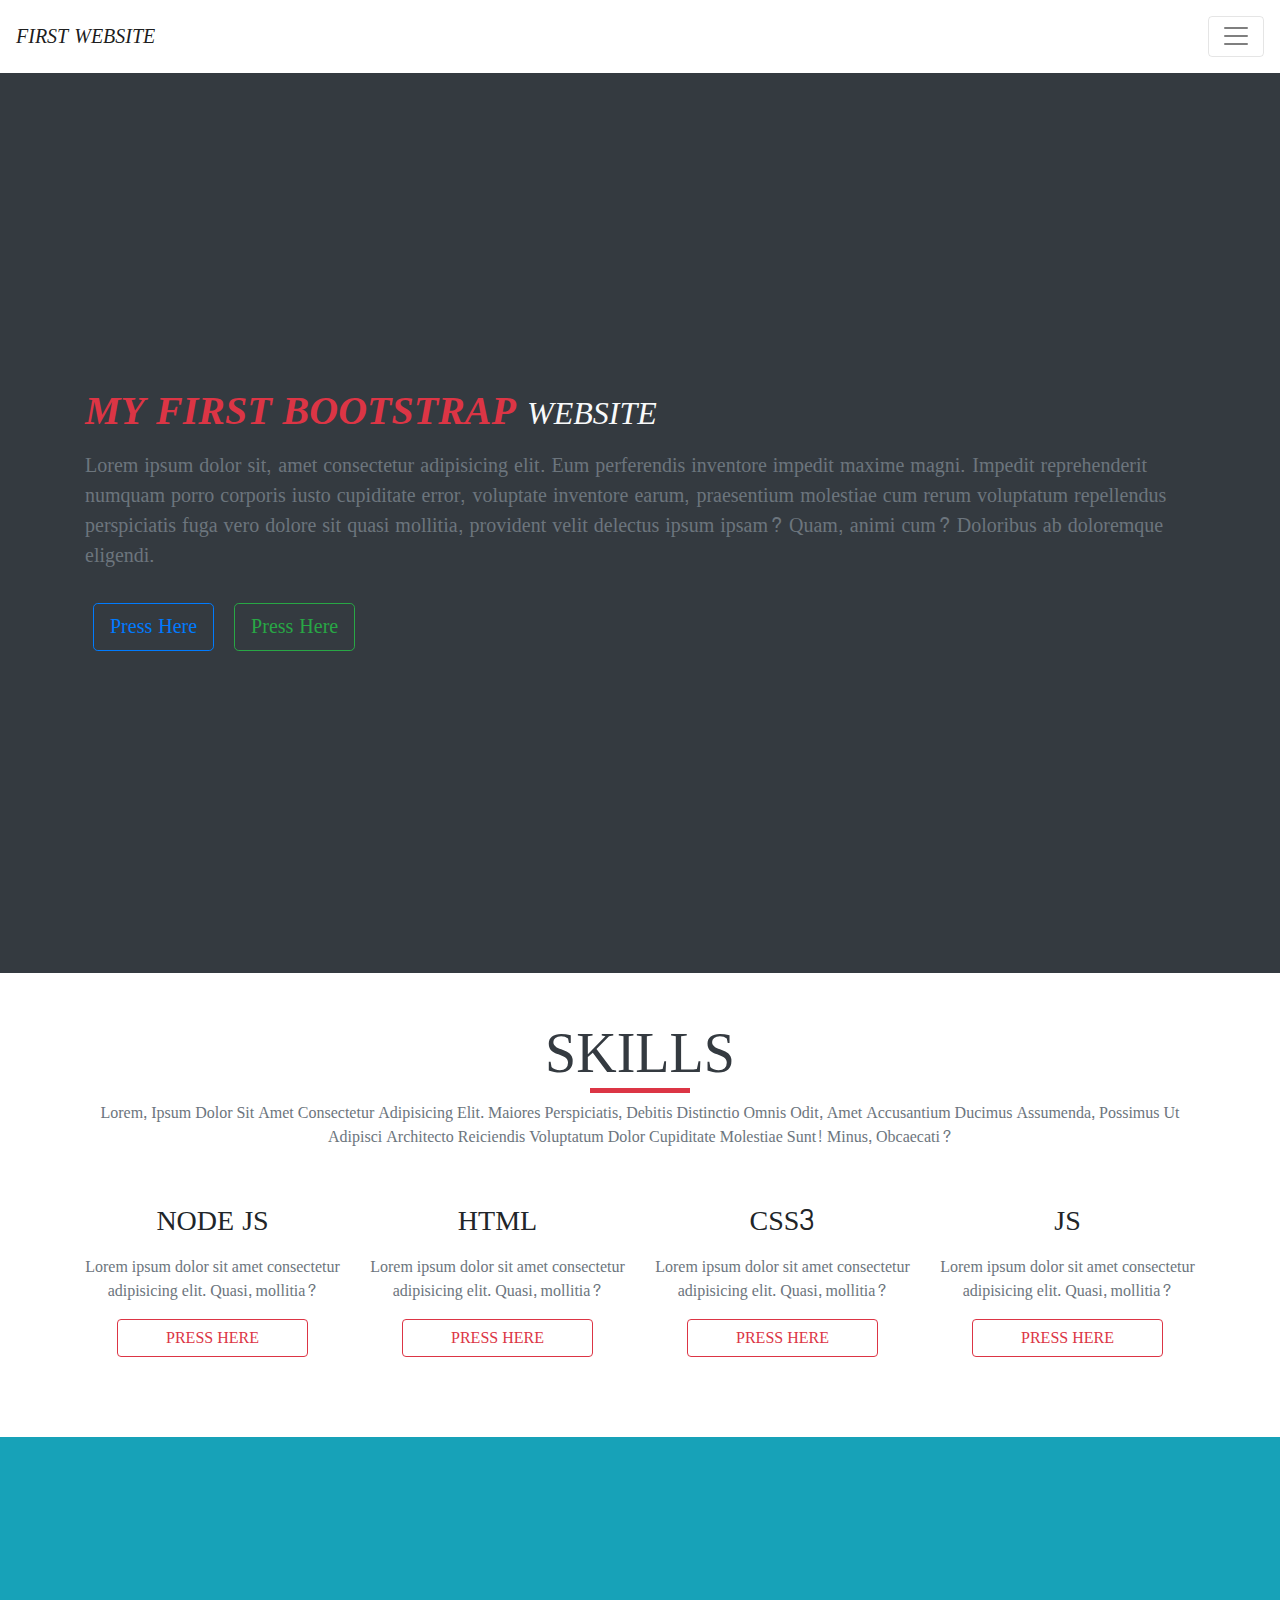
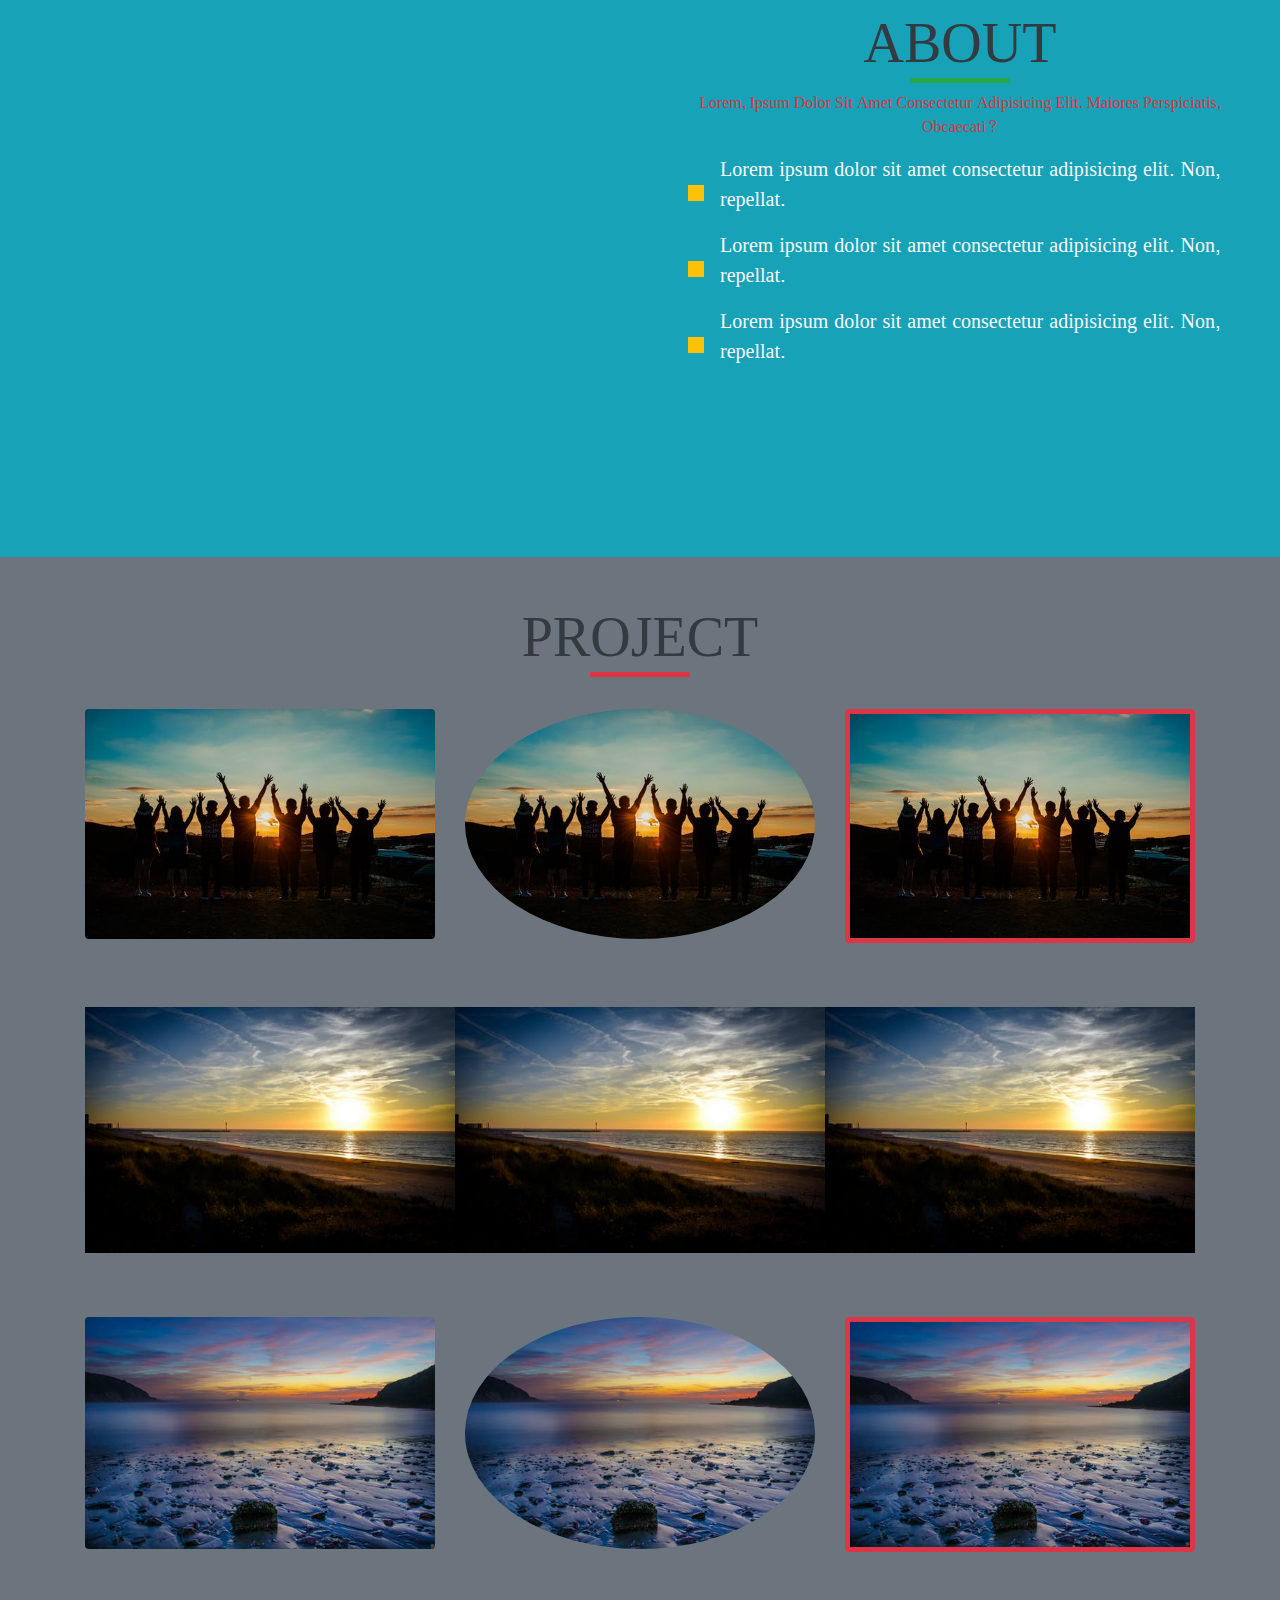
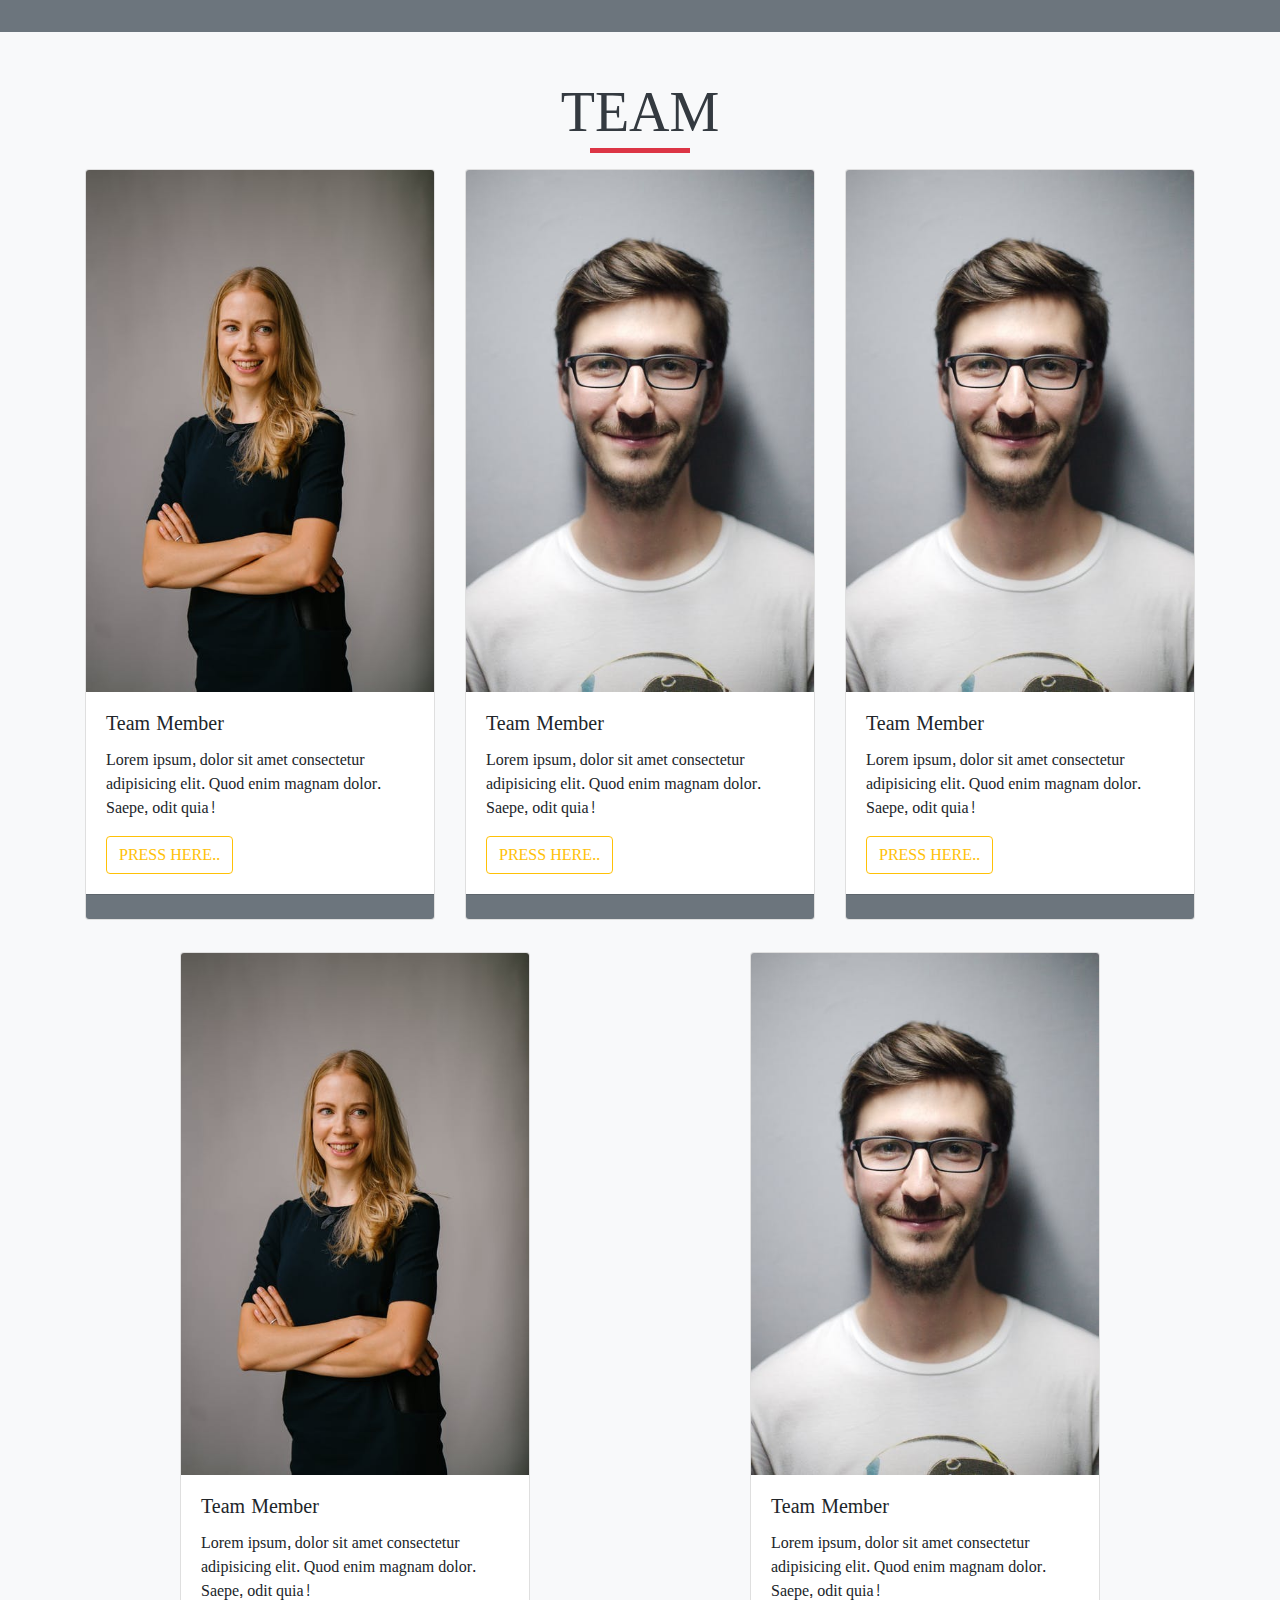
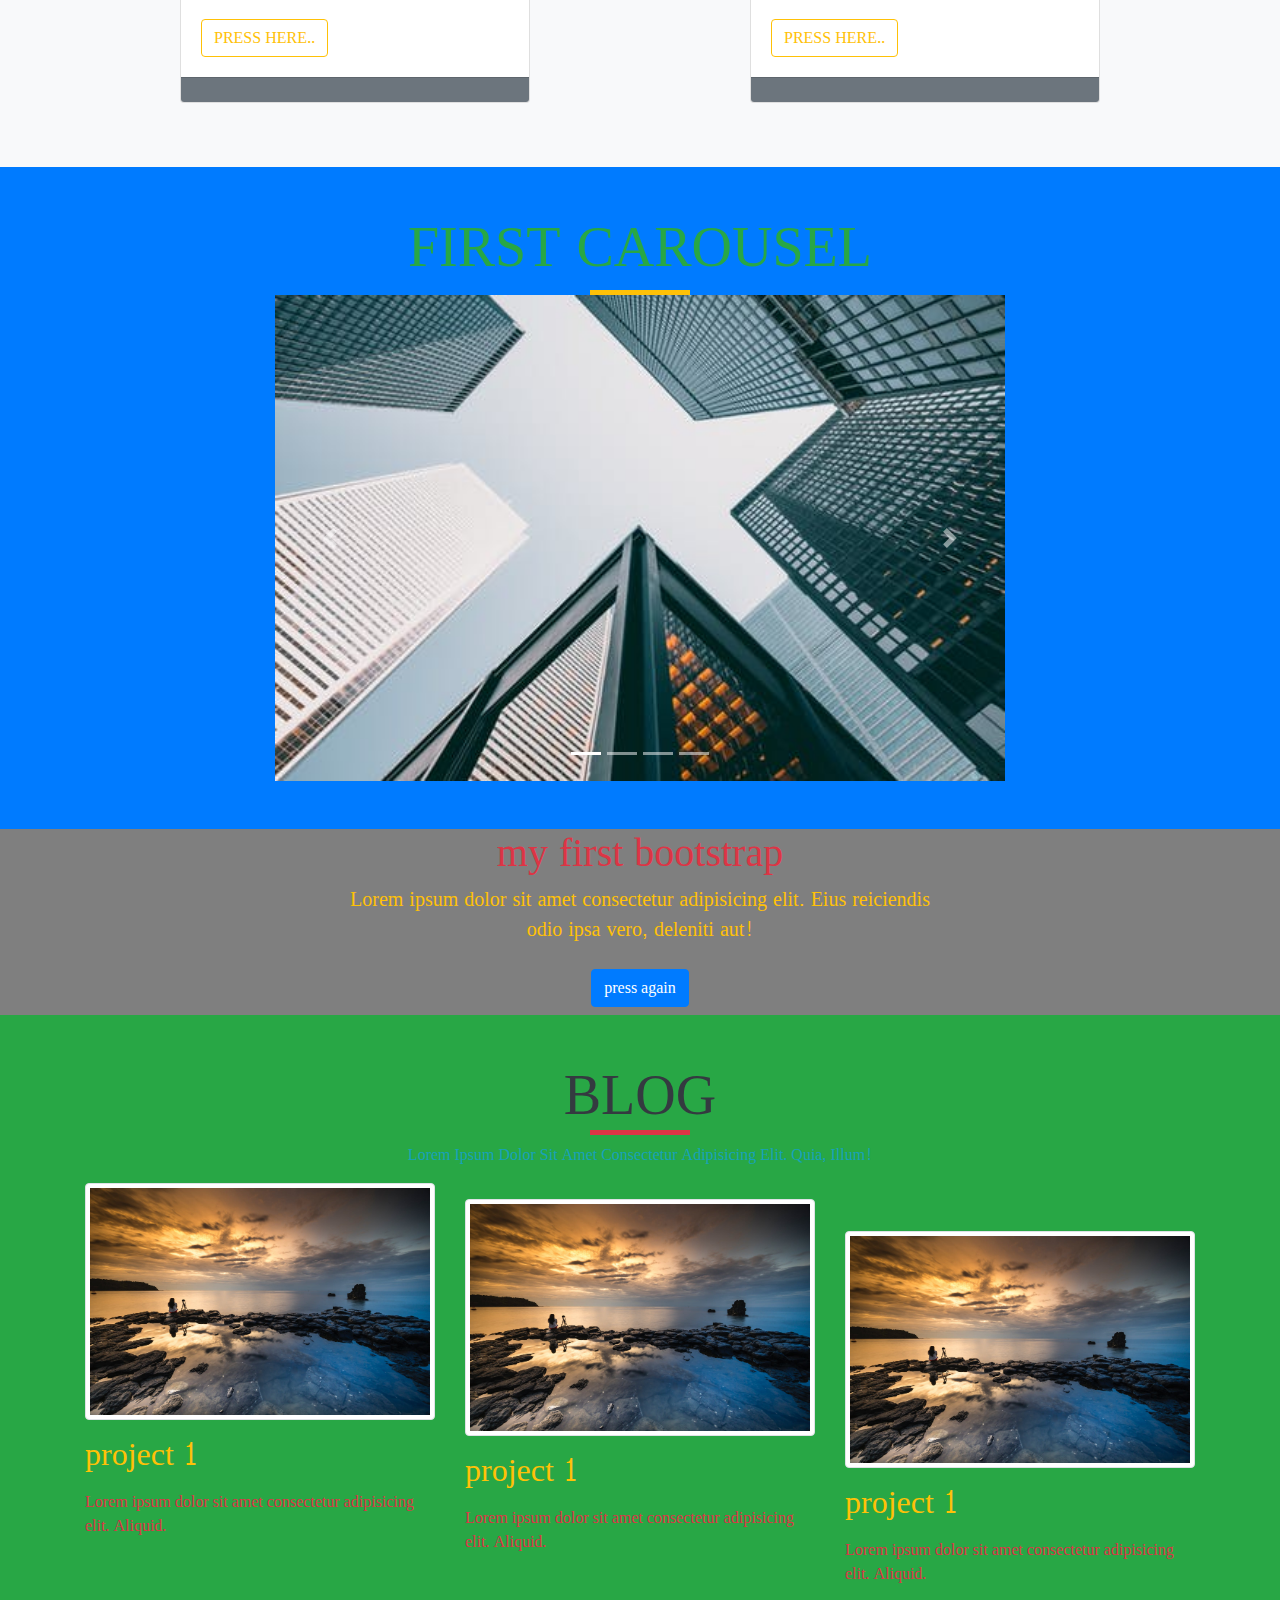
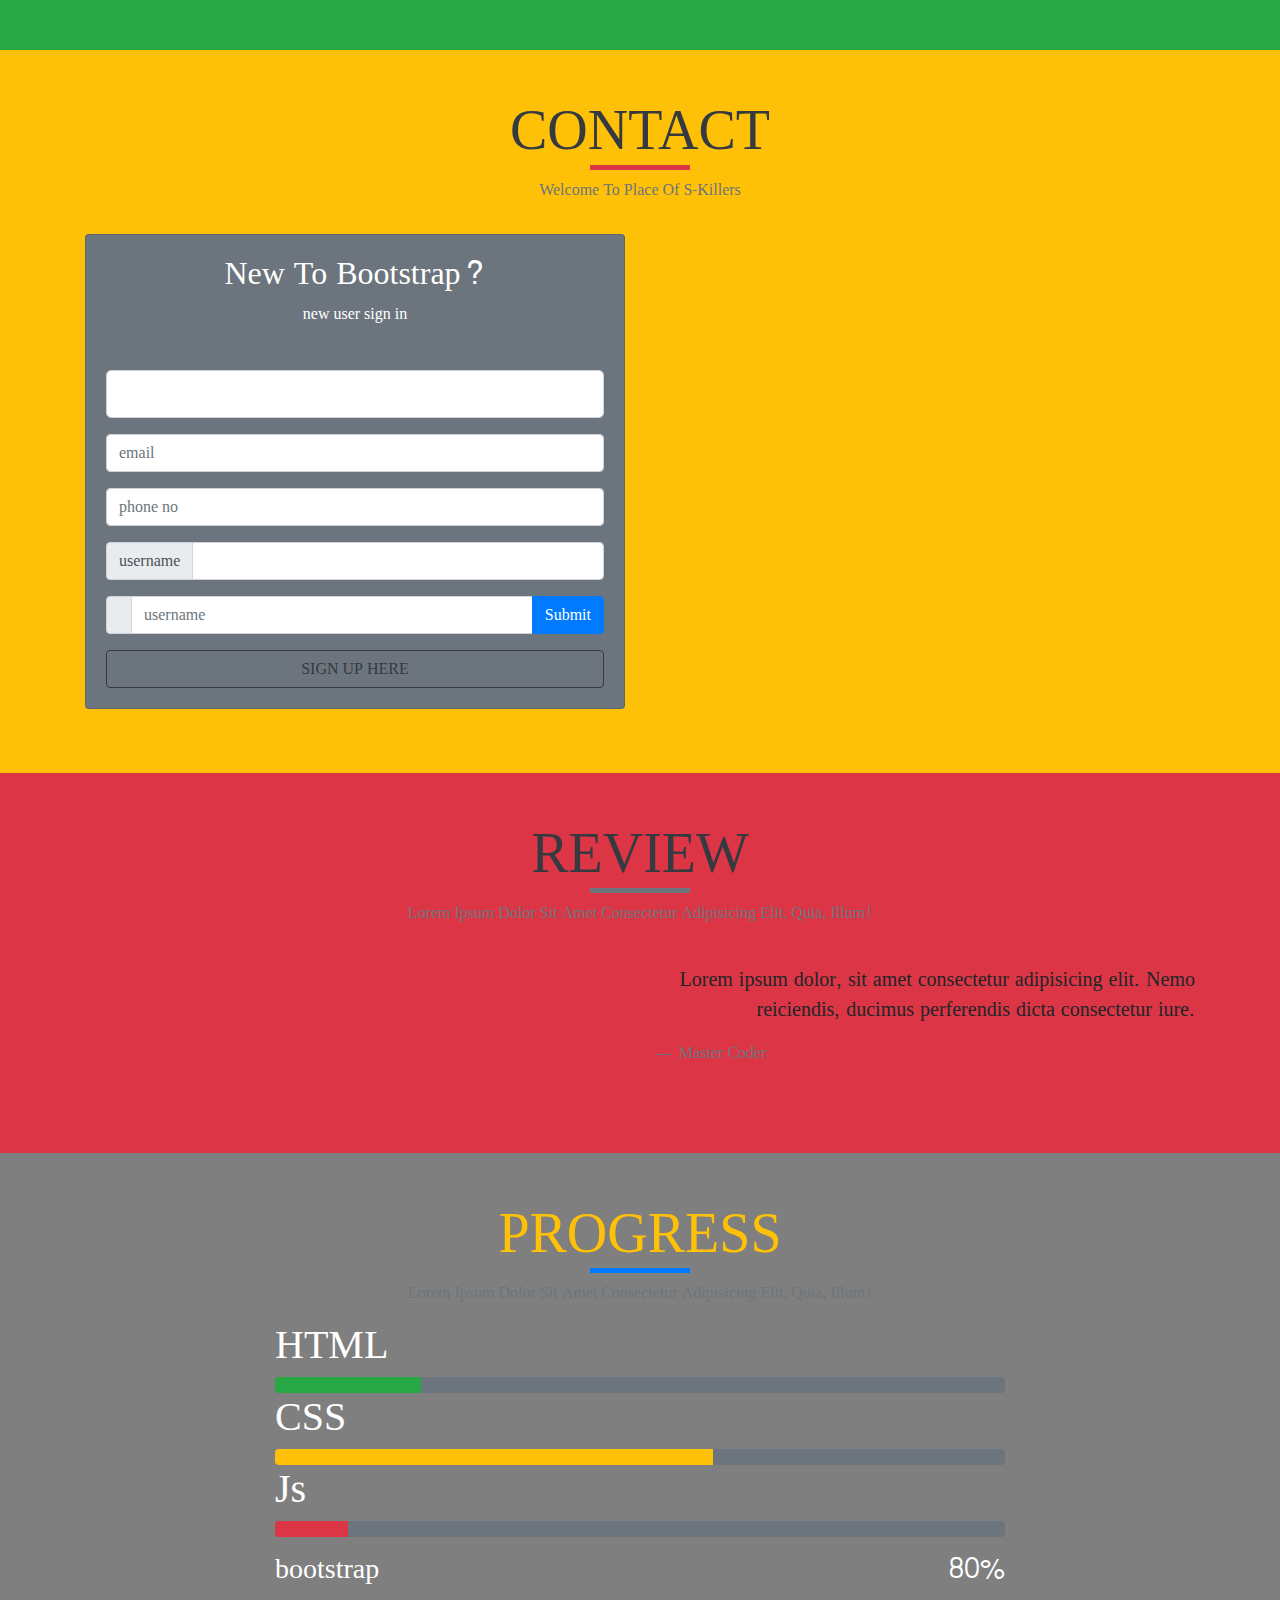
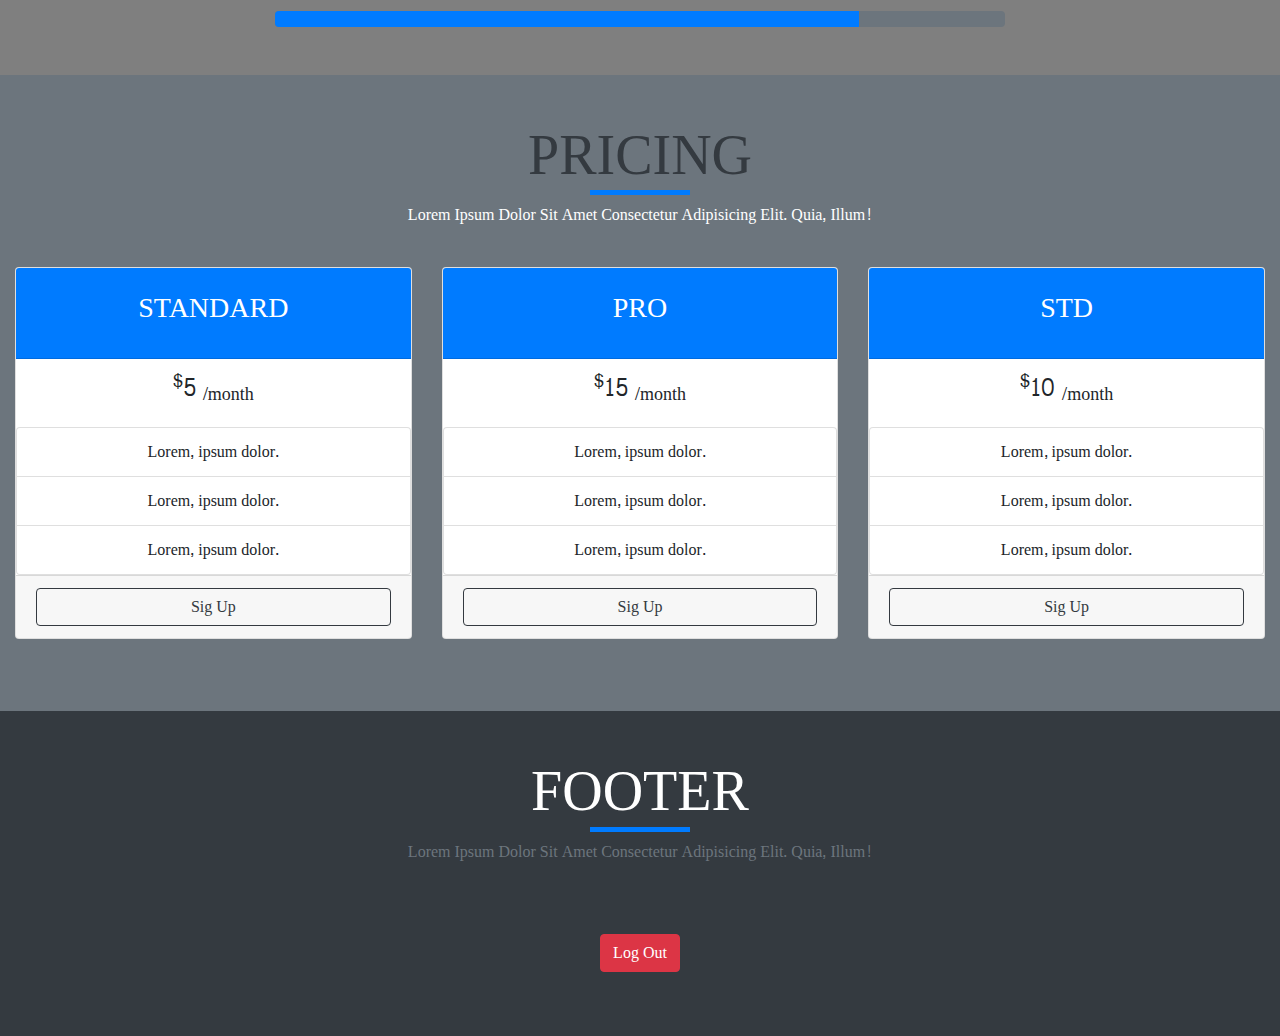
<file: c4/index.html>
<!DOCTYPE html>
    <html lang-en>

        <head>
            <meta charset="UTF">
            <meta name="viewport" content="width=device-width, initial-scale-1.0" >

            <!-- bootstrap -->
            <link rel="stylesheet" href="https://stackpath.bootstrapcdn.com/bootstrap/4.3.1/css/bootstrap.min.css" integrity="sha384-ggOyR0iXCbMQv3Xipma34MD+dH/1fQ784/j6cY/iJTQUOhcWr7x9JvoRxT2MZw1T" crossorigin="anonymous">

            <!-- jquery -->
            <script src="https://code.jquery.com/jquery-3.3.1.slim.min.js" integrity="sha384-q8i/X+965DzO0rT7abK41JStQIAqVgRVzpbzo5smXKp4YfRvH+8abtTE1Pi6jizo" crossorigin="anonymous"></script>
            <script src="https://cdnjs.cloudflare.com/ajax/libs/popper.js/1.14.7/umd/popper.min.js" integrity="sha384-UO2eT0CpHqdSJQ6hJty5KVphtPhzWj9WO1clHTMGa3JDZwrnQq4sF86dIHNDz0W1" crossorigin="anonymous"></script>
            <script src="https://stackpath.bootstrapcdn.com/bootstrap/4.3.1/js/bootstrap.min.js" integrity="sha384-JjSmVgyd0p3pXB1rRibZUAYoIIy6OrQ6VrjIEaFf/nJGzIxFDsf4x0xIM+B07jRM" crossorigin="anonymous"></script>

            <!-- fontawesome -->
            <link rel="stylesheet" href="https://use.fontawesome.com/releases/v5.8.2/css/all.css" integrity="sha384-oS3vJWv+0UjzBfQzYUhtDYW+Pj2yciDJxpsK1OYPAYjqT085Qq/1cq5FLXAZQ7Ay" crossorigin="anonymous">

            <!-- google fonts -->
            <link href="https://fonts.googleapis.com/css?family=Chenla|Lato:400i&display=swap" rel="stylesheet">

            <!-- main css -->
            <link rel="stylesheet" href="./css/main.css">

            <title>C4</title>
        </head>

        <body>
            <!-- navbar -->

                <nav class="navbar py-3 navbar-light">

                    <!--logo-->

                    <a href="#" class="navbar-brand text-uppercase font-italic">first website</a>

                    <button class="navbar-toggler" type="button" data-toggle="collapse" data-target="#navbarLinks">
                        <span class="navbar-toggler-icon"></span>
                    </button>

                    <div class="collapse navbar-collapse" id="navbarLinks">

                        <ul class="navbar-nav">

                            <li class="nav-item">
                                <a href="#header" class="nav-link">Header</a>
                            </li>

                            <li class="nav-item">
                                <a href="#skills" class="nav-link">Skills</a>
                            </li>

                            <li class="nav-item">
                                <a href="#about" class="nav-link">About</a>
                            </li>

                            <li class="nav-item">
                                <a href="#projects" class="nav-link">projects</a>
                            </li>
            
                        </ul>

                    </div>

                </nav>

            <!-- end of navbar -->

            <!-- header -->

                <header id="header" class="header bg-dark">
                    <div class="container ">
                        <div class="row height align-items-center">
                            <div class="col">
                                <h1 class="text-danger text-uppercase font-weight-bold font-italic">
                                    <strong>My First BootStrap</strong>
                                    <small class="text-light">website</small>
                                </h1>
                                <p class="text-muted lead py-2">
                                    Lorem ipsum dolor sit, amet consectetur adipisicing elit. Eum perferendis inventore impedit maxime magni. Impedit reprehenderit numquam porro corporis iusto cupiditate error, voluptate inventore earum, praesentium molestiae cum rerum voluptatum repellendus perspiciatis fuga vero dolore sit quasi mollitia, provident velit delectus ipsum ipsam? Quam, animi cum? Doloribus ab doloremque eligendi.

                                </p>
                                <a href="#" class="btn btn-outline-primary btn-lg m-2 text-capitalize">Press Here</a>
                                <a href="#" class="btn btn-outline-success btn-lg m-2 text-capitalize">Press Here</a>

                            </div>
                        </div>
                    </div>
                </header>

            <!-- end of header -->

            <!-- skills section -->

                <section id="skills" class="py-5 bg-white">
                    <div class="container">
                        <!-- title -->

                        <div class="row">
                            <div class="col text-center">
                                    <h1 class="display-4 text-uppercase text-dark mb-0">
                                            <strong>skills</strong>
                                        </h1>
                                        <div class="title-underline bg-danger">    
                                        </div>
                                        <p class="mt-2 text-capitalize text-muted">Lorem, ipsum dolor sit amet consectetur adipisicing elit. Maiores perspiciatis, debitis distinctio omnis odit, amet accusantium ducimus assumenda, possimus ut adipisci architecto reiciendis voluptatum dolor cupiditate molestiae sunt! Minus, obcaecati?</p>                
                            </div>
                        </div>

                        <!-- end of title -->

                        <div class="row">

                            <!-- single col -->
                            <div class="col-md-6 col-lg-3 text-center my-4">
                                <i class="fab fa-node-js fa-5x text-danger"></i>
                                <h3 class="text-uppercase my-3">Node Js</h3>
                                <p class="text-muted">Lorem ipsum dolor sit amet consectetur adipisicing elit. Quasi, mollitia?</p>
                                <a href="#" class="btn btn-outline-danger  w-75 text-uppercase">Press Here</a>

                            </div>
                            <!-- end of single col -->

                            <!-- single col -->
                            <div class="col-md-6 col-lg-3 text-center my-4">
                                    <i class="fab fa-html5 fa-5x text-danger"></i>
                                    <h3 class="text-uppercase my-3">HTML</h3>
                                    <p class="text-muted">Lorem ipsum dolor sit amet consectetur adipisicing elit. Quasi, mollitia?</p>
                                    <a href="#" class="btn btn-outline-danger  w-75 text-uppercase">Press Here</a>
        
                                </div>
                                <!-- end of single col -->

                            <!-- single col -->
                            <div class="col-md-6 col-lg-3 text-center my-4">
                                    <i class="fab fa-css3 fa-5x text-danger"></i>
                                    <h3 class="text-uppercase my-3">CSS3</h3>
                                    <p class="text-muted">Lorem ipsum dolor sit amet consectetur adipisicing elit. Quasi, mollitia?</p>                                
                                    <a href="#" class="btn btn-outline-danger  w-75 text-uppercase">Press Here</a>
        
                                </div>
                            <!-- end of single col -->

                            <!-- single col -->
                            <div class="col-md-6 col-lg-3 text-center my-4">
                                <i class="fab fa-js fa-5x text-danger"></i>
                                <h3 class="text-uppercase my-3">Js</h3>
                                <p class="text-muted">Lorem ipsum dolor sit amet consectetur adipisicing elit. Quasi, mollitia?</p>                            
                                <a href="#" class="btn btn-outline-danger  w-75 text-uppercase">Press Here</a>

                            </div>
                            <!-- end of single col -->
                        </div>
                        
                    </div>
                </section>

            <!-- end of skills secion -->

            <!-- about section -->

                <section id="about" class="bg-info mt-2">
                    <div class="container-fluid">
                        <div class="row">
                            
                            <!-- about image col -->
                            <div class="col-md-6 about-picture height-80"></div>
                            
                            <!-- about text col -->
                            <div class="col-md-6 about-text px-5 d-flex align-items-center justify-content ">

                            <!-- <div class="col-md-6 about-text height-80 px-5 d-flex align-items-self"></div> -->
                            
                            <!-- this is for centering -->
                            <div class="about-text-center">
                            <!-- title -->

                                <div class="row">
                                    <div class="col text-center">
                                        <h1 class="display-4 text-uppercase text-dark mb-0 align-items-center">
                                                <strong>About</strong>
                                            </h1>
                                            <div class="title-underline bg-success">    
                                                </div>
                                            <p class="mt-2 text-capitalize text-danger">Lorem, ipsum dolor sit amet consectetur adipisicing elit. Maiores perspiciatis,  obcaecati?</p>                
                                    </div>
                                </div>
                            <!-- end of title -->

                            <!-- single item -->
                                <div class="checkbox-item d-flex">
                                    <i class="fas fa-check fa-3x p-2 bg-warning mr-3 align-self-center "></i>
                                    <p class="text-light lead">
                                        Lorem ipsum dolor sit amet consectetur adipisicing elit. Non, repellat.

                                    </p>
                                </div>

                            <!-- endof single item -->

                            <!-- single item -->
                                <div class="checkbox-item d-flex">
                                        <i class="fas fa-check fa-3x p-2 bg-warning mr-3 align-self-center "></i>
                                        <p class="text-light lead">
                                            Lorem ipsum dolor sit amet consectetur adipisicing elit. Non, repellat.

                                        </p>
                                </div>

                            <!-- endof single item -->

                            <!-- single item -->
                                <div class="checkbox-item d-flex">
                                        <i class="fas fa-check fa-3x p-2 bg-warning mr-3 align-self-center "></i>
                                        <p class="text-light lead">
                                            Lorem ipsum dolor sit amet consectetur adipisicing elit. Non, repellat.
                                        </p>
                                </div>

                            <!-- end of single item -->

                            </div>
                        </div>
                    </div>
                </section>

            <!-- end of about section -->

            <!-- project section -->

                <section id="projects" class="py-5 bg-secondary">
                    <div class="container">
                        <!-- title -->
                        <div class="row">
                                <div class="col text-center">
                                    <h1 class="display-4 text-uppercase text-dark mb-0 align-items-center">
                                        <strong>Project</strong>
                                    </h1>
                                    <div class="title-underline bg-danger"></div>  
                                </div>
                        </div>
                        <!-- end of title -->

                        <div class="row py-3">

                            <!-- single project -->
                                <div class="col-sm-6 col-md-4 my-3">
                                    <img src="./img/picture1.jpeg" alt="project" class="img-fluid rounded">
                                </div>
                            <!-- end of single project -->

                            <!-- single project -->
                                <div class="col-sm-6 col-md-4 my-3">
                                    <img src="./img/picture1.jpeg" alt="project" class="img-fluid rounded-circle">
                                </div>
                            <!-- end of single project -->

                            <!-- single project -->
                                <div class="col-sm-6 col-md-4 my-3">
                                    <img src="./img/picture1.jpeg" alt="project" class="img-fluid img-thumbnail bg-danger border border-danger">
                                </div>
                            <!-- end of single project -->

                        </div>

                        <div class="row py-3 no-gutters">

                                <!-- single project -->
                                    <div class="col-sm-6 col-md-4 my-3">
                                        <img src="./img/picture7.jpeg" alt="project" class="img-fluid ">
                                    </div>
                                <!-- end of single project -->
    
                                <!-- single project -->
                                    <div class="col-sm-6 col-md-4 my-3">
                                        <img src="./img/picture7.jpeg" alt="project" class="img-fluid ">
                                    </div>
                                <!-- end of single project -->
    
                                <!-- single project -->
                                    <div class="col-sm-6 col-md-4 my-3">
                                        <img src="./img/picture7.jpeg" alt="project" class="img-fluid ">
                                    </div>
                                <!-- end of single project -->
    
                        </div>

                        <div class="row py-3">

                                <!-- single project -->
                                    <div class="col-sm-6 col-md-4 my-3">
                                        <img src="./img/picture8.jpeg" alt="project" class="img-fluid rounded">
                                    </div>
                                <!-- end of single project -->
    
                                <!-- single project -->
                                    <div class="col-sm-6 col-md-4 my-3">
                                        <img src="./img/picture8.jpeg" alt="project" class="img-fluid rounded-circle">
                                    </div>
                                <!-- end of single project -->
    
                                <!-- single project -->
                                    <div class="col-sm-6 col-md-4 my-3">
                                        <img src="./img/picture8.jpeg" alt="project" class="img-fluid img-thumbnail bg-danger border border-danger">
                                    </div>
                                <!-- end of single project -->
    
                        </div>
    
                    </div>
                </section>

            <!-- end of project section -->

            <!-- team section -->

                <section id="team" class="py-5 bg-light">
                    <div class="container">

                        <!-- title -->
                            <div class="row">
                                <div class="col text-center">
                                    <h1 class="display-4 text-uppercase text-dark mb-0">
                                        <strong>Team</strong>
                                    </h1>
                                    <div class="title-underline bg-danger">    
                                    </div>
                                </div>
                            </div>
                        <!-- end of title -->

                        <div class="row">

                            <!-- team member 1-->
                            <div class="col-md-6 col-lg-4 my-3">
                                <div class="card">
                                    <img src="./img/people1.jpeg" alt="member" class="card-img-top">
                                    
                                    <div class="card-body">
                                        <h5 class="card-title text-capitalize">team member</h5>
                                        <p class="card-text">
                                            Lorem ipsum, dolor sit amet consectetur adipisicing elit. Quod enim magnam dolor. Saepe, odit quia!
                                        </p>
                                        <a href="#" class="btn btn-outline-warning text-uppercase">press here..</a>
                                    </div>

                                    <div class="card-footer bg-secondary d-flex justify-content-around">
                                        <a href="#">
                                            <i class="fab fa-facebook fa-2x text-dark"></i>
                                        </a>
                                        <a href="#">
                                            <i class="fab fa-twitter fa-2x text-dark"></i>
                                        </a>
                                        <a href="#">
                                            <i class="fab fa-youtube fa-2x text-dark"></i>
                                        </a>
                                        <a href="#">
                                            <i class="fab fa-google fa-2x text-dark"></i>
                                        </a>
                                    </div> 

                                </div>
                            </div>

                            <!-- end of team member 1-->

                            <!-- team member 2-->
                            <div class="col-md-6 col-lg-4 my-3">
                                <div class="card">
                                    <img src="./img/people2.jpeg" alt="member" class="card-img-top">
                                    
                                    <div class="card-body">
                                        <h5 class="card-title text-capitalize">team member</h5>
                                        <p class="card-text">
                                            Lorem ipsum, dolor sit amet consectetur adipisicing elit. Quod enim magnam dolor. Saepe, odit quia!
                                        </p>
                                        <a href="#" class="btn btn-outline-warning text-uppercase">press here..</a>
                                    </div>

                                    <div class="card-footer bg-secondary d-flex justify-content-end">
                                        <a href="#">
                                            <i class="fab fa-facebook fa-2x text-dark"></i>
                                        </a>
                                        <a href="#">
                                            <i class="fab fa-twitter fa-2x text-dark"></i>
                                        </a>
                                        <a href="#">
                                            <i class="fab fa-youtube fa-2x text-dark"></i>
                                        </a>
                                        <a href="#">
                                            <i class="fab fa-google fa-2x text-dark"></i>
                                        </a>
                                    </div> 

                                </div>
                            </div>

                            <!-- end of team member 2-->
                        
                            <!-- team member 3-->
                            <div class="col-md-6 col-lg-4 my-3">
                                <div class="card">
                                    <img src="./img/people2.jpeg" alt="member" class="card-img-top">
                                    
                                    <div class="card-body">
                                        <h5 class="card-title text-capitalize">team member</h5>
                                        <p class="card-text">
                                            Lorem ipsum, dolor sit amet consectetur adipisicing elit. Quod enim magnam dolor. Saepe, odit quia!
                                        </p>
                                        <a href="#" class="btn btn-outline-warning text-uppercase">press here..</a>
                                    </div>

                                    <div class="card-footer bg-secondary d-flex justify-content-start">
                                        <a href="#">
                                            <i class="fab fa-facebook fa-2x text-dark"></i>
                                        </a>
                                        <a href="#">
                                            <i class="fab fa-twitter fa-2x text-dark"></i>
                                        </a>
                                        <a href="#">
                                            <i class="fab fa-youtube fa-2x text-dark"></i>
                                        </a>
                                        <a href="#">
                                            <i class="fab fa-google fa-2x text-dark"></i>
                                        </a>
                                    </div> 

                                </div>
                            </div>

                            <!-- end of team member 3-->

                            
                            <!-- team member 4-->
                            <div class="col-md-6 col-lg-4 my-3 mx-auto">
                                <div class="card">
                                    <img src="./img/people1.jpeg" alt="member" class="card-img-top">
                                    
                                    <div class="card-body">
                                        <h5 class="card-title text-capitalize">team member</h5>
                                        <p class="card-text">
                                            Lorem ipsum, dolor sit amet consectetur adipisicing elit. Quod enim magnam dolor. Saepe, odit quia!
                                        </p>
                                        <a href="#" class="btn btn-outline-warning text-uppercase">press here..</a>
                                    </div>

                                    <div class="card-footer bg-secondary d-flex justify-content-around">
                                        <a href="#">
                                            <i class="fab fa-facebook fa-2x text-dark"></i>
                                        </a>
                                        <a href="#">
                                            <i class="fab fa-twitter fa-2x text-dark"></i>
                                        </a>
                                        <a href="#">
                                            <i class="fab fa-youtube fa-2x text-dark"></i>
                                        </a>
                                        <a href="#">
                                            <i class="fab fa-google fa-2x text-dark"></i>
                                        </a>
                                    </div> 

                                </div>
                            </div>

                            <!-- end of team member 4-->
                            
                            <!-- team member 5-->
                            <div class="col-md-6 col-lg-4 my-3 mx-auto">
                                <div class="card">
                                    <img src="./img/people2.jpeg" alt="member" class="card-img-top">
                                    
                                    <div class="card-body">
                                        <h5 class="card-title text-capitalize">team member</h5>
                                        <p class="card-text">
                                            Lorem ipsum, dolor sit amet consectetur adipisicing elit. Quod enim magnam dolor. Saepe, odit quia!
                                        </p>
                                        <a href="#" class="btn btn-outline-warning text-uppercase">press here..</a>
                                    </div>

                                    <div class="card-footer bg-secondary d-flex ">
                                        <a href="#">
                                            <i class="fab fa-facebook fa-2x text-dark"></i>
                                        </a>
                                        <a href="#">
                                            <i class="fab fa-twitter fa-2x text-dark"></i>
                                        </a>
                                        <a href="#">
                                            <i class="fab fa-youtube fa-2x text-dark"></i>
                                        </a>
                                        <a href="#">
                                            <i class="fab fa-google fa-2x text-dark"></i>
                                        </a>
                                    </div> 

                                </div>
                            </div>

                            <!-- end of team member 5-->

                        </div>
                    </div>
                </section>

            <!-- end of team section  -->

            <!-- carousel section -->

                <section id="carousel" class="py-5 bg-primary">
                    <div class="container">

                        <!-- section title -->
                            <div class="row">
                                <div class="col text-center">
                                    <h1 class="display-4 text-uppercase text-success mb-0">
                                        <strong>first carousel</strong>
                                    </h1>
                                    <div class="title-underline bg-warning">   
                                    <p class="mt-2 text-capitalize text-muted">
                                        Lorem ipsum dolor sit.
                                    </p> 
                                    </div>
                                </div>
                            </div>
                        <!-- end of section title -->

                        <div class="row">
                            <div class="col-md-8 mx-auto text-center">
                                <div id="example" class="carousel slide" data-ride="carousel">
                                    
                                    <!-- indicators -->

                                    <ul class="carousel-indicators">
                                        <li data-target="#example" data-slide-to='0' class="active"> </li>                                        
                                        <li data-target="#example" data-slide-to='1'> </li> 
                                        <li data-target="#example" data-slide-to='2'> </li> 
                                        <li data-target="#example" data-slide-to='3' > </li> 
                                    </ul>
                                    <!-- endof indicators -->

                                    <!-- images -->

                                    <div class="carousel-inner">
                                        <div class="carousel-item active">
                                            <img src="./img/c1.jpeg" alt="project" class="d-block w-100">
                                        </div>

                                        <div class="carousel-item">
                                            <img src="./img/c2.jpeg" alt="project" class="d-block w-100">
                                        </div>

                                        <div class="carousel-item">
                                            <img src="./img/c3.jpeg" alt="project" class="d-block w-100">
                                        </div>

                                        <div class="carousel-item">
                                            <img src="./img/c4.jpeg" alt="project" class="d-block w-100">
                                        </div>    
                                    </div>

                                    <!-- end of images -->

                                    <!-- controls -->
                                    
                                    <a href="#example" class="carousel-control-prev" data-slide="prev">
                                        <span class="carousel-control-prev-icon" ></span>
                                    </a>
                                    <a href="#example" class="carousel-control-next" data-slide="next">
                                        <span class="carousel-control-next-icon"></span>
                                    </a>

                                    <!-- end of controls -->

                                </div>
                            </div>
                        </div>

                    </div>
                </section>

            <!-- end of carousel section -->

            <!-- filler section -->

            <section class="">
                <div  id="filler" class="container-fluid">
                    <div class="row">
                        <div class="col-md-6 mx-auto  text-center">
                            <h1 class="text-danger">
                                my first bootstrap
                            </h1>
                            <p class="lead text-warning">
                                Lorem ipsum dolor sit amet consectetur adipisicing elit. Eius reiciendis odio ipsa vero, deleniti aut!
                            </p>
                            <a href="#" class="btn btn-primary m-2">press again</a>
                        </div>
                    </div>
                </div>
            </secton>

            <!-- end of filler section -->

            <!-- blog -->

            <section id="blog" class="p-5 bg-success">
                <div class="container">
                
                <!-- title -->
                    <div class="row">
                        <div class="col text-center">
                            <h1 class="display-4 text-uppercase text-dark mb-0">
                                <strong>blog</strong>
                            </h1>
                            <div class="title-underline bg-danger">    
                            </div>
                            <p class="mt-2 text-capitalize text-info">
                                Lorem ipsum dolor sit amet consectetur adipisicing elit. Quia, illum!
                            </p>

                        </div>
                    </div>
                <!-- end of title -->

                <div class="row">
                    <div class="col-md-4">
                        <img src="./img/picture5.jpeg" class="img-fluid img-thumbnail" alt="">
                        <h2 class="my-3 text-warning"> project 1</h2>
                        <p class="text-danger">Lorem ipsum dolor sit amet consectetur adipisicing elit. Aliquid.
                        </p>
                    </div>

                    <div class="col-md-4 mt-3">
                        <img src="./img/picture5.jpeg" class="img-fluid img-thumbnail" alt="">
                        <h2 class="my-3 text-warning"> project 1</h2>
                        <p class="text-danger">Lorem ipsum dolor sit amet consectetur adipisicing elit. Aliquid.
                        </p>
                    </div>

                    <div class="col-md-4 mt-5">
                        <img src="./img/picture5.jpeg" class="img-fluid img-thumbnail" alt="">
                        <h2 class="my-3 text-warning"> project 1</h2>
                        <p class="text-danger">Lorem ipsum dolor sit amet consectetur adipisicing elit. Aliquid.
                        </p>
                    </div>

                </div>
                </div>
            </section>

            <!-- end of blog -->

            <!-- contact -->

            <section id="contact" class="p-5 bg-warning">
                    <div class="container">
                        <!--section title-->
                        <div class="row">
                            <div class="col text-center">
                                <h1 class="display-4 text-uppercase text-dark mb-0">
                                    <strong>Contact</strong>
                                </h1>
                                <div class="title-underline bg-danger"></div>
                                <p class="mt-2 text-capitalize text-muted">Welcome to place of S-Killers</p>
                            </div>
                        </div>
                        <!--end of section title-->
                        <div class="row">
                            <div class="col-md-6 my-3">
                                <div class="card card-body bg-secondary">
                                    <!--title-->
                                    <div class="card-title text-center text-white">
                                        <h2 class="text-capitalize">new to bootstrap?</h2>
                                        <p>new user sign in</p>
                                    </div>
                                    <!--end of title-->
                                    <form>
                                        <!--simple form-->
                                        <div class="form-group mt-3">
                                            <input type="text" class="form-control form-control-lg" id="name">
                                        </div>
                                        <div class="form-group mt-3">
                                            <input type="email" class="form-control " id="email" placeholder="email">
                                        </div>
                                        <div class="form-group mt-3">
                                            <input type="text" class="form-control " id="phone" placeholder="phone no">
                                        </div>
                                        <!--input group-->
                                        <div class="input-group my-3">
                                            <div class="input-group-prepend">
                                                <span class="input-group-text">username</span>
                                            </div>
                                            <input type="text" class="form-control" id="group-username">
                                        </div>
                                        <div class="input-group my-3">
                                            <div class="input-group-prepend">
                                                <span class="input-group-text">
                                                    <i class="fas fa-user "></i>
                                                </span>
                                            </div>
                                            <input type="text" class="form-control" id="group-username" placeholder="username">
                                            <div class="input-group-append">
                                                <button type="button" class="btn btn-primary">Submit</button>
                                            </div>
                                        </div>
                                        <button type="submit" class="btn btn-outline-dark btn-block text-uppercase">Sign up here</button>
                                    </form>
                                </div>
                            </div>
                            <!--Google Maps-->
                            <div class="col-md-6 my-3">
                                <div class="embed-responsive embed-responsive-4by3">
                                    <iframe class="embed-responsive-item" src="https://www.google.com/maps/embed?pb=!1m18!1m12!1m3!1d405691.5724869245!2d-122.3212908221608!3d37.4024729684859!2m3!1f0!2f0!3f0!3m2!1i1024!2i768!4f13.1!3m3!1m2!1s0x808fb68ad0cfc739%3A0x7eb356b66bd4b50e!2sSilicon+Valley%2C+CA%2C+USA!5e0!3m2!1sen!2sin!4v1559027653534!5m2!1sen!2sin" width="600" height="450" frameborder="0" style="border:0" allowfullscreen></iframe>
                                </div>
                            </div>
                        </div>
            
                    </div>
            
                </section>
            

            <!-- end of contact -->

            <!-- review section -->

            <section id="review" class="py-5 bg-danger">
                <div class="container">

                    <!-- section title -->
                        <div class="row">
                            <div class="col text-center">
                                <h1 class="display-4 text-uppercase text-dark mb-0">
                                    <strong>Review</strong>
                                </h1>
                                <div class="title-underline bg-secondary">    
                                </div>
                                <p class="mt-2 text-capitalize text-muted">
                                    Lorem ipsum dolor sit amet consectetur adipisicing elit. Quia, illum!
                                </p>
                            </div>
                        </div>
                    <!-- end of section title -->

                    <div class="row">
                        <div class="col-md-6 my-4">
                            <img src="./img/review_image.jpg" alt="" class="img-fluid rounded-circle d-lg-none d-md-block">
                        </div>
                        <div class="col-md-6 my-4">
                            <blockquote class="blockquote text-right">
                                <p>
                                    <i class="fas fa-quote-left fa-2x mr-3"></i>
                                    Lorem ipsum dolor, sit amet consectetur adipisicing elit. Nemo reiciendis, ducimus perferendis dicta consectetur iure.

                                </p>
                                <footer class="blockquote-footer text-left">
                                    Master  Coder
                                </footer>
                            </blockquote>
                        </div>
                    </div>
                </div>
            </section>

            <!-- end of revew section -->


            <!-- progress section -->
            <section id="progress" class="p-5">
                <div class="container">

                <!-- section title -->
                 <div class="row">
                        <div class="col text-center">
                            <h1 class="display-4 text-uppercase text-warning mb-0">
                                <strong>Progress</strong>
                            </h1>
                            <div class="title-underline bg-primary">    
                            </div>
                            <p class="mt-2 text-capitalize text-muted">
                                Lorem ipsum dolor sit amet consectetur adipisicing elit. Quia, illum!
                            </p>
                        </div>
                    </div>
                <!-- end of section title -->

                <div class="row">
                    <div class="col-md-8 mx-auto">

                        <!-- progress bar single -->
                        <h1 class="text-white">HTML</h1>
                        <div class="progress bg-secondary">
                            <div class="progress-bar bg-success" style="width:20%;">
                            </div>
                        </div>

                        <!-- progress bar single -->
                        <h1 class="text-white">CSS</h1>
                        <div class="progress bg-secondary">
                            <div class="progress-bar bg-warning" style="width:60%;">
                            </div>
                        </div>

                        <!-- progress bar single -->
                        <h1 class="text-white">Js</h1>
                        <div class="progress bg-secondary">
                            <div class="progress-bar bg-danger" style="width:10%;">
                            </div>
                        </div>

                        <!-- progress bar single -->
                        <div class="prog my-3 text-white d-flex justify-content-between">
                            <h3>bootstrap</h3>
                            <h3>80%</h3>
                        </div>
                        <div class="progress bg-secondary">
                            <div class="progress-bar bg-black" style="width:80%;">
                            </div>
                        </div>

                    </div>
                </div>

                </div>
            </section>

            <!-- end of progress section -->

            <!-- pricing section -->

                <section class="py-5 bg-secondary" id="pricing">
                    <div class="container-fluid">

                        <!-- section title -->
                        <div class="row">
                                <div class="col text-center">
                                    <h1 class="display-4 text-uppercase text-dark mb-0">
                                        <strong>Pricing</strong>
                                    </h1>
                                    <div class="title-underline bg-primary">    
                                    </div>
                                    <p class="mt-2 text-capitalize text-white">
                                        Lorem ipsum dolor sit amet consectetur adipisicing elit. Quia, illum!
                                    </p>
                                </div>
                            </div>
                        <!-- end of section title -->

                        <div class="row">
                            <!-- card 1-->
                            <div class="col-md-4 my-4">
                                <div class="card">
                                    
                                    <!-- card header -->
                                    <div class="card-header bg-primary text-white text-uppercase text-center py-4">
                                        <h3>standard</h3>
                                    </div>

                                    <!-- card title -->
                                    <div class="card-itle text-center my-3">
                                        <h4>
                                            <sup>$</sup>5
                                            <sub>/month</sub>
                                        </h4>
                                    </div>

                                    <!-- list -->
                                    <ul class="list-group listgroup-flush text-center">
                                        <li class="list-group-item">Lorem, ipsum dolor.</li>
                                        <li class="list-group-item">Lorem, ipsum dolor.</li>
                                        <li class="list-group-item">Lorem, ipsum dolor.</li>
                                    </ul>

                                    <!-- card-footer -->
                                    <div class="card-footer">
                                        <a href="#" class="btn btn-outline-dark btn-block text-capitalize">Sig up</a>
                                    </div>

                                </div>
                            </div>
                            <!-- end of card 1-->

                        <!-- card 2-->
                            <div class="col-md-4 my-4">
                                <div class="card">
                                    
                                    <!-- card header -->
                                    <div class="card-header bg-primary text-white text-uppercase text-center py-4">
                                        <h3>pro</h3>
                                    </div>

                                    <!-- card title -->
                                    <div class="card-itle text-center my-3">
                                        <h4>
                                            <sup>$</sup>15
                                            <sub>/month</sub>
                                        </h4>
                                    </div>

                                    <!-- list -->
                                    <ul class="list-group text-center">
                                        <li class="list-group-item">Lorem, ipsum dolor.</li>
                                        <li class="list-group-item">Lorem, ipsum dolor.</li>
                                        <li class="list-group-item">Lorem, ipsum dolor.</li>
                                    </ul>

                                    <!-- card-footer -->
                                    <div class="card-footer">
                                        <a href="#" class="btn btn-outline-dark btn-block text-capitalize">Sig up</a>
                                    </div>

                                </div>
                            </div>
                        <!-- end of card 2-->

                        <!-- card 3-->
                            <div class="col-md-4 my-4">
                                <div class="card">
                                    
                                    <!-- card header -->
                                    <div class="card-header bg-primary text-white text-uppercase text-center py-4">
                                        <h3>std</h3>
                                    </div>

                                    <!-- card title -->
                                    <div class="card-itle text-center my-3">
                                        <h4>
                                            <sup>$</sup>10
                                            <sub>/month</sub>
                                        </h4>
                                    </div>

                                    <!-- list -->
                                    <ul class="list-group listgroup-flush text-center">
                                        <li class="list-group-item">Lorem, ipsum dolor.</li>
                                        <li class="list-group-item">Lorem, ipsum dolor.</li>
                                        <li class="list-group-item">Lorem, ipsum dolor.</li>
                                    </ul>

                                    <!-- card-footer -->
                                    <div class="card-footer">
                                        <a href="#" class="btn btn-outline-dark btn-block text-capitalize">Sig up</a>
                                    </div>

                                </div>
                            </div>
                        <!-- end of card 3 -->

                        </div>

                    </div>
                </section>

            <!-- end of pricing section -->
            
            <!-- footer -->
                <footer id="fooer" class="bg-dark py-5">
                    <div class="container">

                        <!-- section title -->
                        <div class="row">
                                <div class="col text-center">
                                    <h1 class="display-4 text-uppercase text-white mb-0">
                                        <strong>footer</strong>
                                    </h1>
                                    <div class="title-underline bg-primary">    
                                    </div>
                                    <p class="mt-2 text-capitalize text-muted">
                                        Lorem ipsum dolor sit amet consectetur adipisicing elit. Quia, illum!
                                    </p>
                                </div>
                            </div>
                        <!-- end of section title -->

                        <div class="row">
                            <div class="col text-center">

                                <a href="#" class="btn ">
                                    <i class="fab fa-facebook fa-3x text-primary m-2"></i>
                                </a>

                                <a href="#" class="btn">
                                    <i class="fab fa-google fa-3x text-primary m-2"></i>
                                </a>
                            
                                <a href="#" class="btn">
                                    <i class="fab fa-twitter fa-3x text-primary m-2"></i>
                                </a>

                                <a href="#" class="btn">
                                    <i class="fab fa-instagram fa-3x text-primary m-2"></i>
                                </a>

                                <button class="btn btn-danger d-block mx-auto my-3"
                                data-toggle="modal" data-target="#modal">Log Out

                                </button>

                            </div>
                        </div>

                    </div>
                </footer>
            <!-- end of footer -->

            <!-- modal -->
            <div class="modal fade" id="modal">
                <div class="modl-dialog">
                    <div class="modal-content">

                        <!-- modal header -->
                        <div class="modal-header">
                            <h3 class="modal-title">so sorry to see you leave</h3>
                            <button type="button" class="close" data-dismiss="modal">&times;
                            </button>
                        </div>

                        <!-- modal body -->
                        <div class="modal-body">
                            <p>this is random text in the modal body</p>
                        </div>

                        <!-- modal footer -->
                        <div class="modal-footer">
                            <button type="button" class="btn btn-danger"
                            data-dismiss="modal">Close</button>
                        </div>

                    </div>

                </div>

            </div>

        </body> 
    </html>
</file>
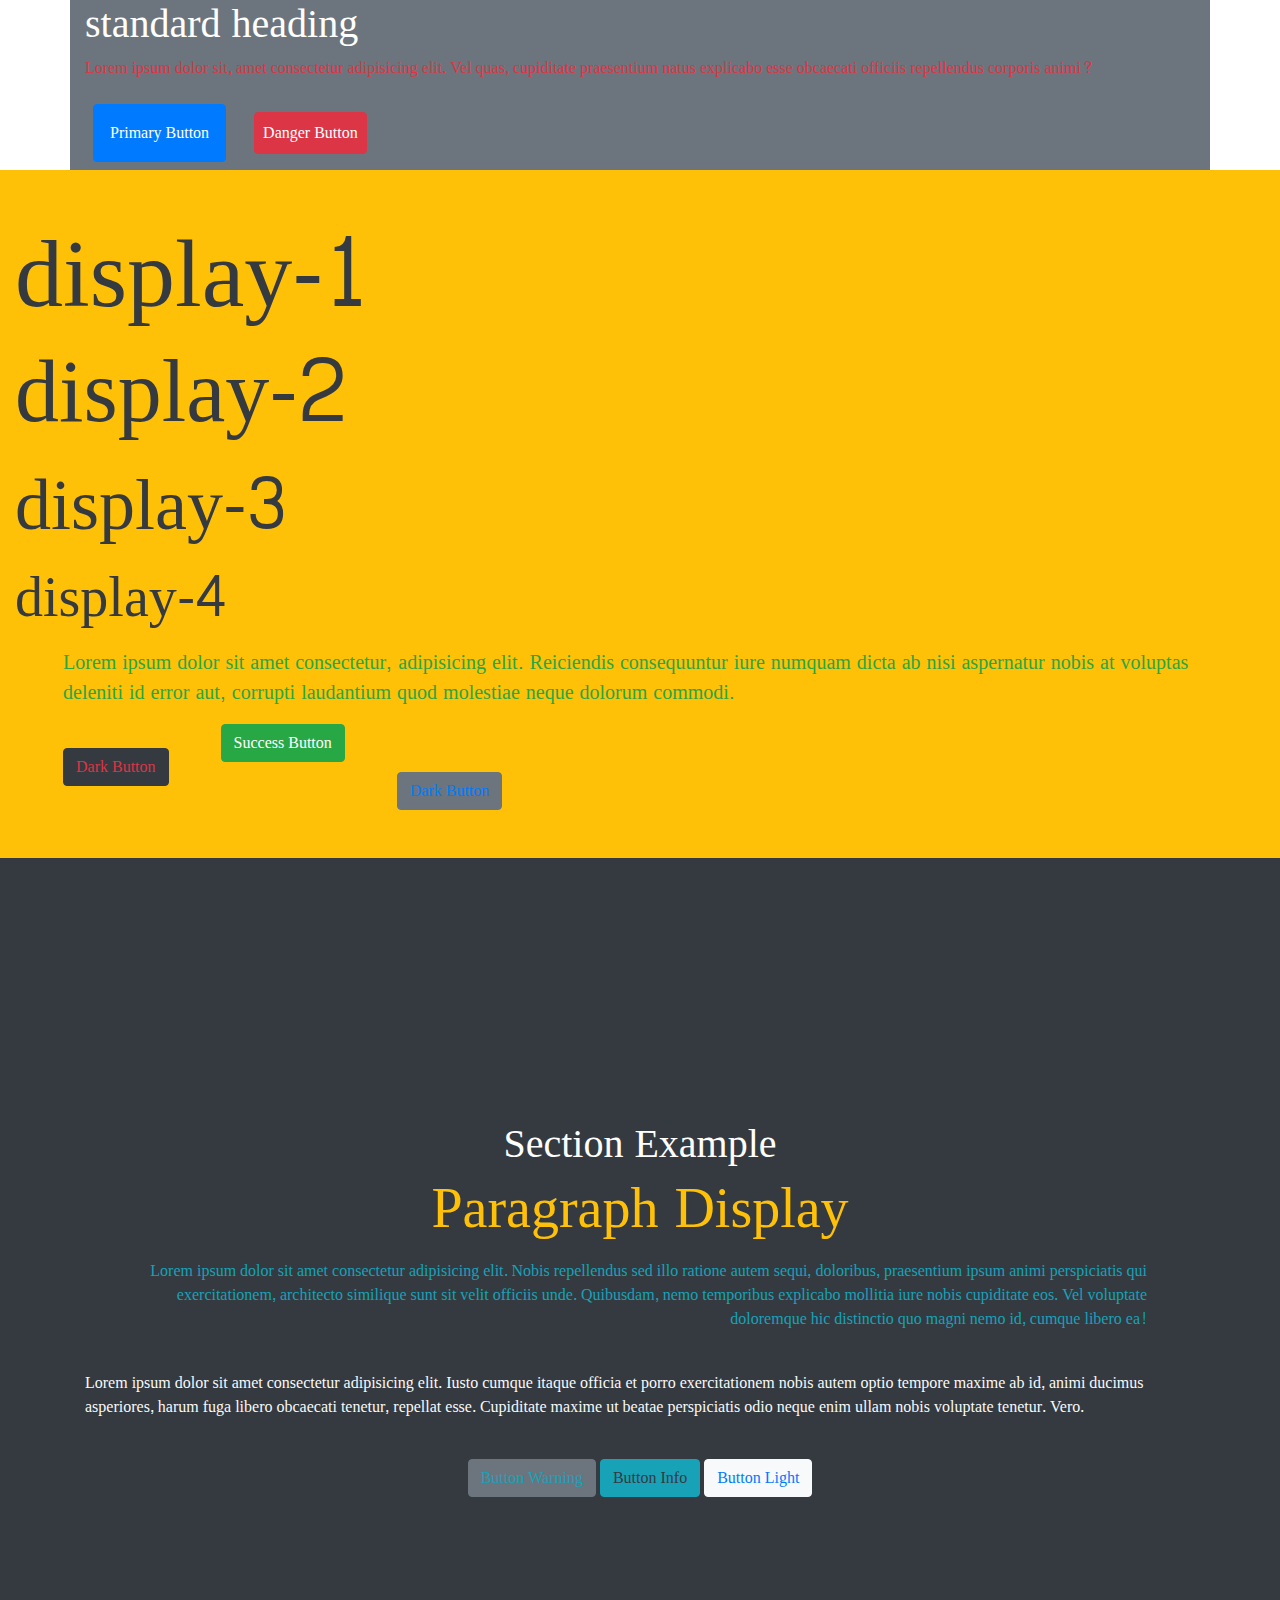
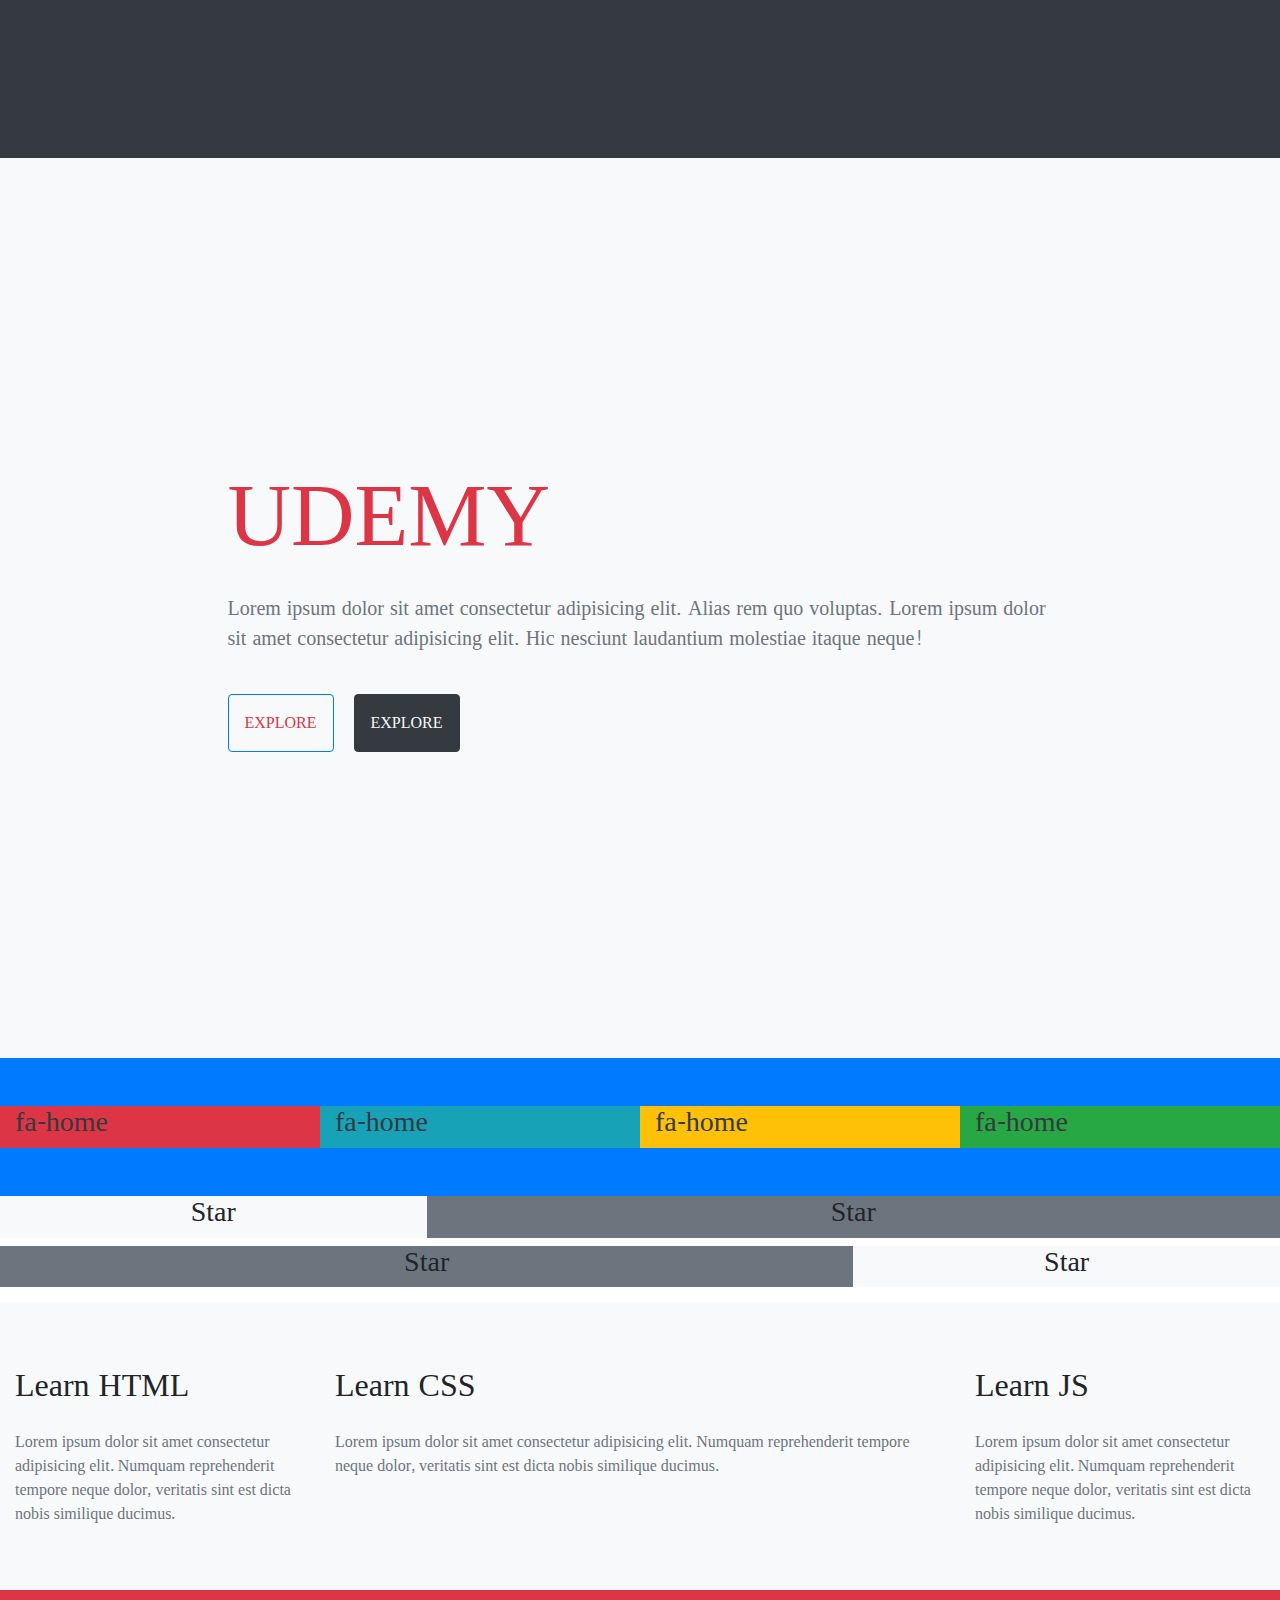
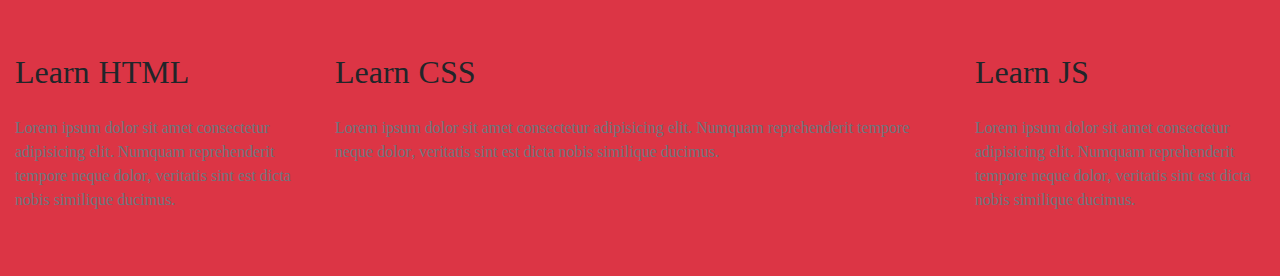
<file: c4/demo.html>
<!DOCTYPE html>
    <html lang-en>

        <head>
            <meta charset="UTF">
            <meta name="viewport" content="width=device-width, initial-scale-1.0" >

            <!-- bootstrap -->
            <link rel="stylesheet" href="https://stackpath.bootstrapcdn.com/bootstrap/4.3.1/css/bootstrap.min.css" integrity="sha384-ggOyR0iXCbMQv3Xipma34MD+dH/1fQ784/j6cY/iJTQUOhcWr7x9JvoRxT2MZw1T" crossorigin="anonymous">

            <!-- jquery -->
            <script src="https://code.jquery.com/jquery-3.3.1.slim.min.js" integrity="sha384-q8i/X+965DzO0rT7abK41JStQIAqVgRVzpbzo5smXKp4YfRvH+8abtTE1Pi6jizo" crossorigin="anonymous"></script>
            <script src="https://cdnjs.cloudflare.com/ajax/libs/popper.js/1.14.7/umd/popper.min.js" integrity="sha384-UO2eT0CpHqdSJQ6hJty5KVphtPhzWj9WO1clHTMGa3JDZwrnQq4sF86dIHNDz0W1" crossorigin="anonymous"></script>
            <script src="https://stackpath.bootstrapcdn.com/bootstrap/4.3.1/js/bootstrap.min.js" integrity="sha384-JjSmVgyd0p3pXB1rRibZUAYoIIy6OrQ6VrjIEaFf/nJGzIxFDsf4x0xIM+B07jRM" crossorigin="anonymous"></script>

            <!-- fontawesome -->
            <link rel="stylesheet" href="https://use.fontawesome.com/releases/v5.8.2/css/all.css" integrity="sha384-oS3vJWv+0UjzBfQzYUhtDYW+Pj2yciDJxpsK1OYPAYjqT085Qq/1cq5FLXAZQ7Ay" crossorigin="anonymous">

            <!-- google fonts -->
            <link href="https://fonts.googleapis.com/css?family=Chenla|Lato:400i&display=swap" rel="stylesheet">

            <!-- main css -->
            <link rel="stylesheet" href="./css/main.css">

            <title>C4</title>

            <!-- it will change the icon size nd color
                <style>
                a{
                    font-size:4rem;
                    color:coral;

                }
            </style> -->
        </head>

        <body>
            <!-- start of container 1 -->
            <div class="container bg-secondary text-white">
                <div class="row">
                    <div class="col">
                        <h1>standard heading</h1>
                        <p class="text-danger">
                              Lorem ipsum dolor sit, amet consectetur adipisicing elit. Vel quas, cupiditate praesentium natus explicabo esse obcaecati officiis repellendus corporis animi?
                        </p>

                        <button type="button" class="btn btn-primary  m-2 p-3">
                            Primary Button
                        </button>
                        <button type="button" class="btn btn-danger  m-3 p-2">
                                Danger Button
                        </button>
                    </div>
                </div>
            </div>
            <!-- end of container 1-->

            <!-- start of fluid container -->
            <div class="container-fluid bg-warning text-dark py-5">
                <div class="row">
                    <div class="col">
                        <h1 class="display-1">display-1</h1>
                        <p class="display-2">display-2</p>
                        <p class="display-3">display-3</p>
                        <p class="display-4">display-4</p>

                        <p class="text-success lead px-5">Lorem ipsum dolor sit amet consectetur, adipisicing elit. Reiciendis consequuntur iure numquam dicta ab nisi aspernatur nobis at voluptas deleniti id error aut, corrupti laudantium quod molestiae neque dolorum commodi.</p>

                        <button class="btn btn-dark text-danger mx-5">Dark Button</button>
                        <button class="btn btn-success text-white mb-5">Success Button</button>
                        <button class="btn btn-secondary text-primary mx-5 mt-5">Dark Button</button>
                    </div>
                </div>
            </div>
            <!-- end of container fluid -->

            <!-- first section -->
            <section id="skills" class="bg-dark">
                <div class="container">
                    <div class="row height  align-items-center text-center">
                        <div class="col">
                            <h1 class="text-white">Section Example</h1>
                            <p class="display-4 text-warning">Paragraph Display</p>
                            <p class="text-info px-5 text-right">
                                Lorem ipsum dolor sit amet consectetur adipisicing elit. Nobis repellendus sed illo ratione autem sequi, doloribus, praesentium ipsum animi perspiciatis qui exercitationem, architecto similique sunt sit velit officiis unde. Quibusdam, nemo temporibus explicabo mollitia iure nobis cupiditate eos. Vel voluptate doloremque hic distinctio quo magni nemo id, cumque libero ea!
                            </p>
                            <p class="text-light text-left py-4">Lorem ipsum dolor sit amet consectetur adipisicing elit. Iusto cumque itaque officia et porro exercitationem nobis autem optio tempore maxime ab id, animi ducimus asperiores, harum fuga libero obcaecati tenetur, repellat esse. Cupiditate maxime ut beatae perspiciatis odio neque enim ullam nobis voluptate tenetur. Vero.</p>
                            <button type="button" class="btn btn-secondary text-info">Button Warning</button>
                            <button type="button" class="btn btn-info text-dark">Button Info</button>
                            <button type="button" class="btn btn-light text-primary">Button Light</button>

                        </div>
                    </div>
                </div>
            </section>
            <!-- end of first section -->

            <!-- second section -->
            <section class="bg-light">
                <div class="container">
                    <div class="row height align-items-center justify-content-center">
                        <div class="col-9">
                            <h1 class="display-2 text-danger text-uppercase">UDEMY</h1>
                            <p class="text-muted lead my-4">Lorem ipsum dolor sit amet consectetur adipisicing elit. Alias rem quo voluptas. Lorem ipsum dolor sit amet consectetur adipisicing elit. Hic nesciunt laudantium molestiae itaque neque!</p>
                            <a href="#" class="btn btn-secondry btn-outline-primary text-danger text-uppercase p-3 mt-3">Explore</a>
                            <a href="#" class="btn btn-dark text-light text-uppercase p-3 mt-3 mx-3">Explore</a>
                        </div>
                    </div>
                </div>
            </section>
            <!-- end of second section -->

            <!-- third section 
                home icon
                cols
                *****grid******
            -->
            <section class="bg-primary py-5">
                <div class="container-fluid">
                    <div class="row">
                        <div class="col tex-center bg-danger">
                            <i class="fas fa-home fa-3x text-light"></i>
                            <h3>
                                <div class="text-dark">fa-home</div>
                            </h3>
                        </div>
                        <div class="col tex-center bg-info">
                                <i class="fas fa-home fa-3x text-light"></i>
                                <h3>
                                        <div class="text-dark">fa-home</div>
                                </h3>    
                        </div>
                        <div class="col tex-center bg-warning">
                                <i class="fas fa-home fa-3x text-light"></i>
                                <h3>
                                        <div class="text-dark">fa-home</div>
                                </h3>    
                        </div>
                        <div class="col tex-center bg-success">
                                <i class="fas fa-home fa-3x text-light"></i>
                                <h3>
                                        <div class="text-dark">fa-home</div>
                                </h3>    
                        </div>
                        
                    </div>
                </div>
            </section>
            <!-- third section ends 
                first grid
            -->

            <!-- 4th secion
                second grid
             -->
            <section class="bg-success.py-5">
                <div class="container-fluid">
                    <div class="row">
                        <div class="col-4 bg-light mb-2 text-center">
                            <i class="fas fa-star fa-3x"></i>                            
                            <h3>Star</h3>
                        </div>

                        <div class="col-8 bg-secondary mb-2 text-center">
                            <i class="fas fa-star fa-3x"></i>
                            <h3>Star</h3>
                        </div>
    
                        <div class="col-8 bg-secondary mb-3 text-center">
                                <i class="fas fa-star fa-3x"></i>
                                <h3>Star</h3>
                        </div>
    
                        <div class="col-4 bg-light mb-3 text-center">
                                <i class="fas fa-star fa-3x"></i>
                                <h3>Star</h3>
                        </div>
        
                    </div>
                </div>
            </section>
            <!-- end f 4th section
                second grid    
            -->

            <!-- section star icon -->
            <section class="bg-light py-5">
                <div class="container-fluid">
                    <div class="row">
                        <!-- single col -->
                        <div class="col-sm-4col-md-4 col-lg-3">
                            <i class="fab fa-html5 fa-3x text-info"></i>
                            <h2 class="text-capitalize tet-dark py-3">Learn HTML</h2>
                            <p class="text-muted">Lorem ipsum dolor sit amet consectetur adipisicing elit. Numquam reprehenderit tempore neque dolor, veritatis sint est dicta nobis similique ducimus.</p>
                        </div>
                        <!-- end of single col -->

                        <!-- single col -->
                        <div class="col-sm-6 col-md-4 col-lg-6">
                                <i class="fab fa-css3 fa-3x text-white"></i>
                                <h2 class="text-capitalize tet-dark py-3">Learn CSS</h2>
                                <p class="text-muted">Lorem ipsum dolor sit amet consectetur adipisicing elit. Numquam reprehenderit tempore neque dolor, veritatis sint est dicta nobis similique ducimus.</p>
                            </div>
                            <!-- end of single col -->
    
                            <!-- single col -->
                        <div class="col-sm-4 col-md-4 col-lg-3">
                                <i class="fab fa-js fa-3x text-info"></i>
                                <h2 class="text-capitalize tet-dark py-3">Learn JS</h2>
                                <p class="text-muted">Lorem ipsum dolor sit amet consectetur adipisicing elit. Numquam reprehenderit tempore neque dolor, veritatis sint est dicta nobis similique ducimus.</p>
                            </div>
                            <!-- end of single col -->
                    </div>
                </div>
            </section>
            <!-- end of star  section -->

            <!-- last section -->
            <section class="bg-danger py-5">
                    <div class="container-fluid">
                        <div class="row">
                            <!-- single col -->
                            <div class="col-sm-6 col-md-4 col-lg-3">
                                <i class="fab fa-html5 fa-3x text-white"></i>
                                <h2 class="text-capitalize tet-dark py-3">Learn HTML</h2>
                                <p class="text-muted">Lorem ipsum dolor sit amet consectetur adipisicing elit. Numquam reprehenderit tempore neque dolor, veritatis sint est dicta nobis similique ducimus.</p>
                            </div>
                            <!-- end of single col -->
    
                            <!-- single col -->
                            <div class="col-sm-6 col-md-4 col-lg-6">
                                    <i class="fab fa-css3 fa-3x text-white"></i>
                                    <h2 class="text-capitalize tet-dark py-3">Learn CSS</h2>
                                    <p class="text-muted">Lorem ipsum dolor sit amet consectetur adipisicing elit. Numquam reprehenderit tempore neque dolor, veritatis sint est dicta nobis similique ducimus.</p>
                                </div>
                                <!-- end of single col -->
        
                                <!-- single col -->
                            <div class="col-sm-6 col-md-4 col-lg-3">
                                    <i class="fab fa-js fa-3x text-white"></i>
                                    <h2 class="text-capitalize tet-dark py-3">Learn JS</h2>
                                    <p class="text-muted">Lorem ipsum dolor sit amet consectetur adipisicing elit. Numquam reprehenderit tempore neque dolor, veritatis sint est dicta nobis similique ducimus.</p>
                                </div>
                                <!-- end of single col -->
                        </div>
                    </div>
            </section>
            <!-- end of last section -->


        </body>  

    </html>
</file>
<file: c4/css/main.css>
body{
    font-family: 'Chenla', cursive;
    /* font-family: 'Lato', sans-serif; */

}

/* #skills{
    padding:400p 0 !important;
} */

.height{
    /* height:1000px; */
    min-height:100vh;

}

.title-underline{
    width:100px;
    height:5px;
    margin:0 auto;
    /* bckground:blue!important; */
}

.height-80{
    height:80vh;
}

.about-picture{
    background: url(../img/picture2.jpeg)center/cover no-repeat fixed;
    /* background-repeat: no-repeat;
    background-size: cover;
    background-position: center;
    background-attachment: fixed; */
}

#filler,#progress{
    background:linear-gradient(rgba(0,0,0,.5),rgba(0,0,0,.5)),url(../img/c4.jpeg)center/cover no-repeat fixed;

}
</file>
